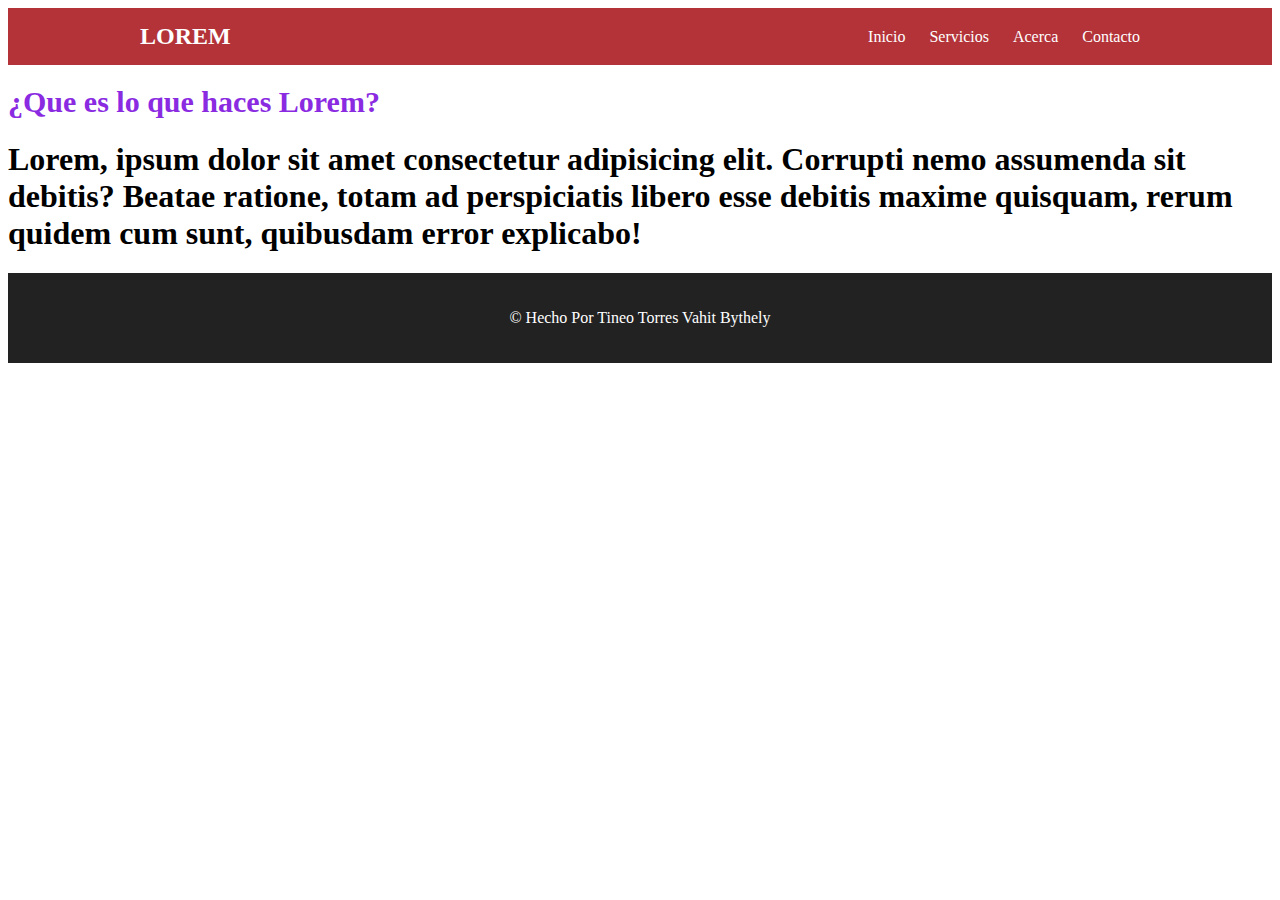
<file: Semana 1 Responsibidad/index.html>
<!DOCTYPE html>
<html lang="es">

<head>
    <meta charset="UTF-8">
    <meta name="viewport" content="width=device-width, initial-scale=1.0">
    <title>Document</title>
    <link rel="stylesheet" href="styles.css">
</head>

<body>
    <header>
        <div class="header-container">
            <h1 class="logo">LOREM</h1>
            <nav class="nav-links">
                <a href="#">Inicio</a>
                <a href="#">Servicios</a>
                <a href="#">Acerca </a>
                <a href="#">Contacto</a>
            </nav>
        </div>
    </header>
    <h1 style="color:blueviolet; background-attachment: fixed; font-size: 30px;">¿Que es lo que haces Lorem?</h1>
    <h1> Lorem, ipsum dolor sit amet consectetur adipisicing elit. Corrupti nemo assumenda sit debitis? Beatae ratione,
        totam ad perspiciatis libero esse debitis maxime quisquam, rerum quidem cum sunt, quibusdam error explicabo!
    </h1>

    <footer>
        <p> &copy; Hecho Por Tineo Torres Vahit Bythely</p>
    </footer>
</body>

</html>
</file>
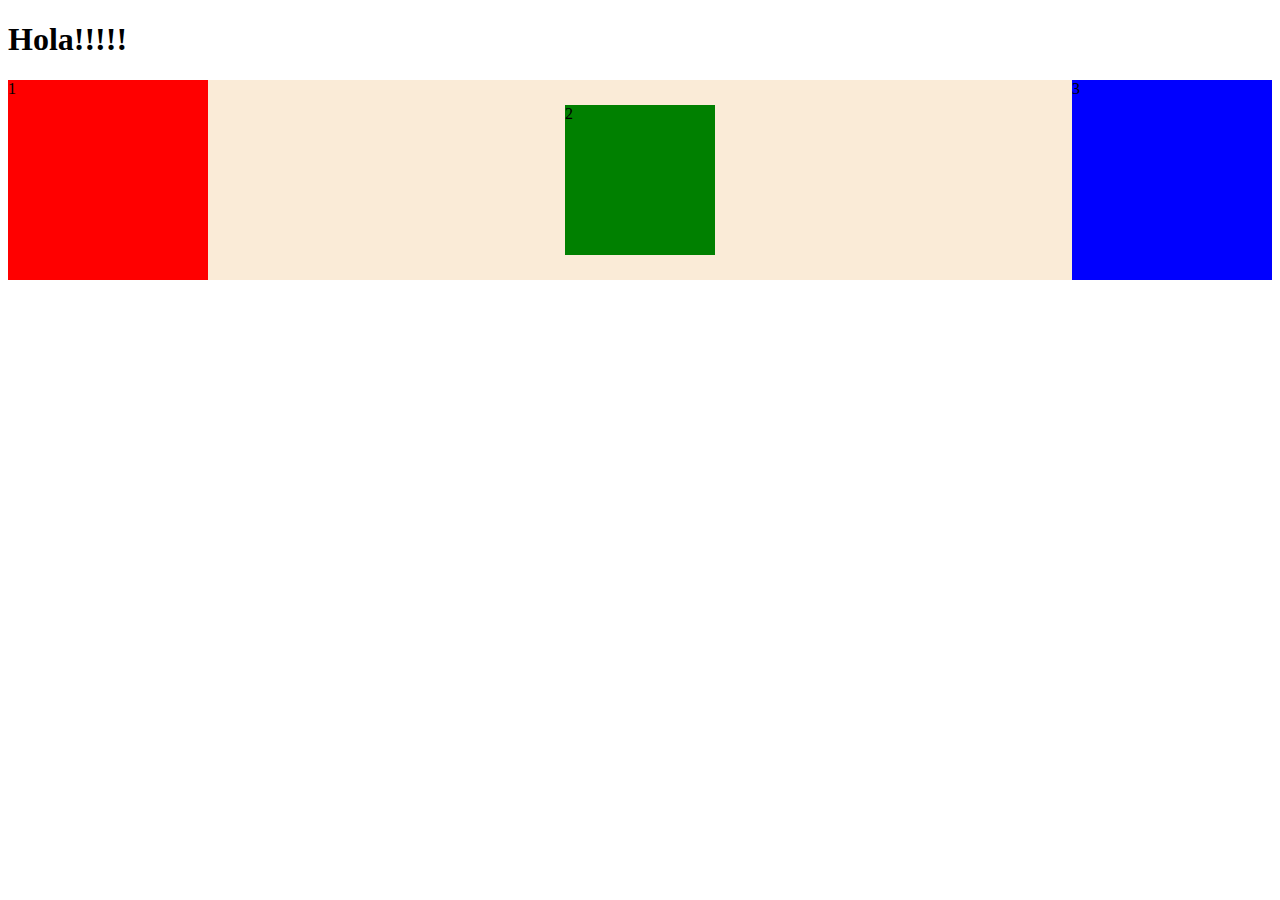
<file: Semana 2/index.html>
<!DOCTYPE html>
<html lang="es">

<head>
    <meta charset="UTF-8">
    <meta name="viewport" content="width=device-width, initial-scale=1.0">
    <title>Document</title>
    <link rel="stylesheet" href="styles.css">
</head>

<body>
    <h1>Hola!!!!!</h1>
    <div class="contenedor, padre">
        <div class="div1">1</div>
        <div class="div2">2</div>
        <div class="div3">3</div>
    </div>

</body>

</html>
</file>
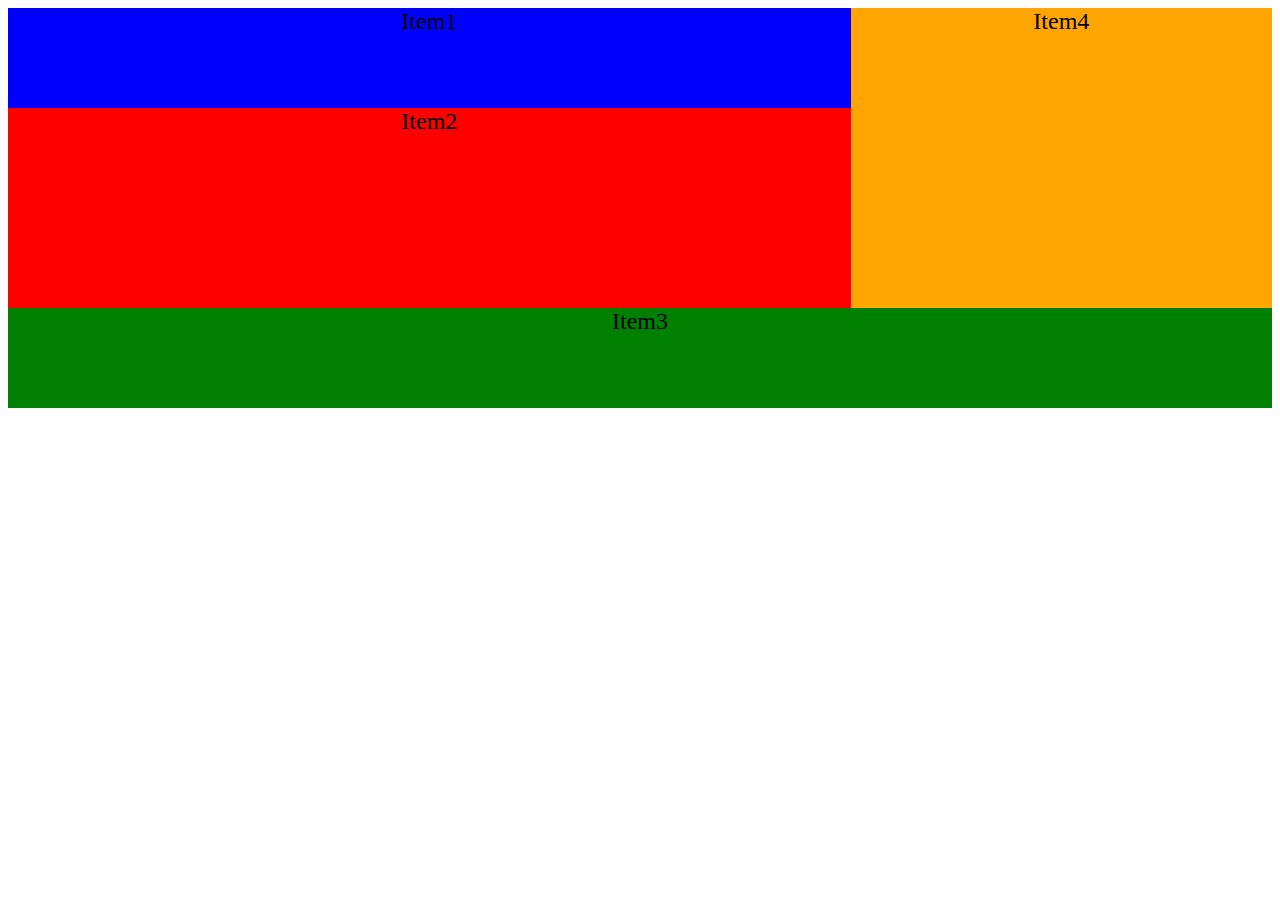
<file: Semana 3/index.html>
<!DOCTYPE html>
<html lang="es">
<head>
    <meta charset="UTF-8">
    <meta name="viewport" content="width=device-width, initial-scale=1.0">
    <title>Document</title>
    <link rel="stylesheet" href="styles2.css">
</head>
<body>
    <!--div.grid>div.*5{Item$}-->
    <div class="grid">
        <div class="a">Item1</div>
        <div class="b">Item2</div>
        <div class="c">Item3</div>
        <div class="d">Item4</div>
    </div>
</body>
</html>
</file>
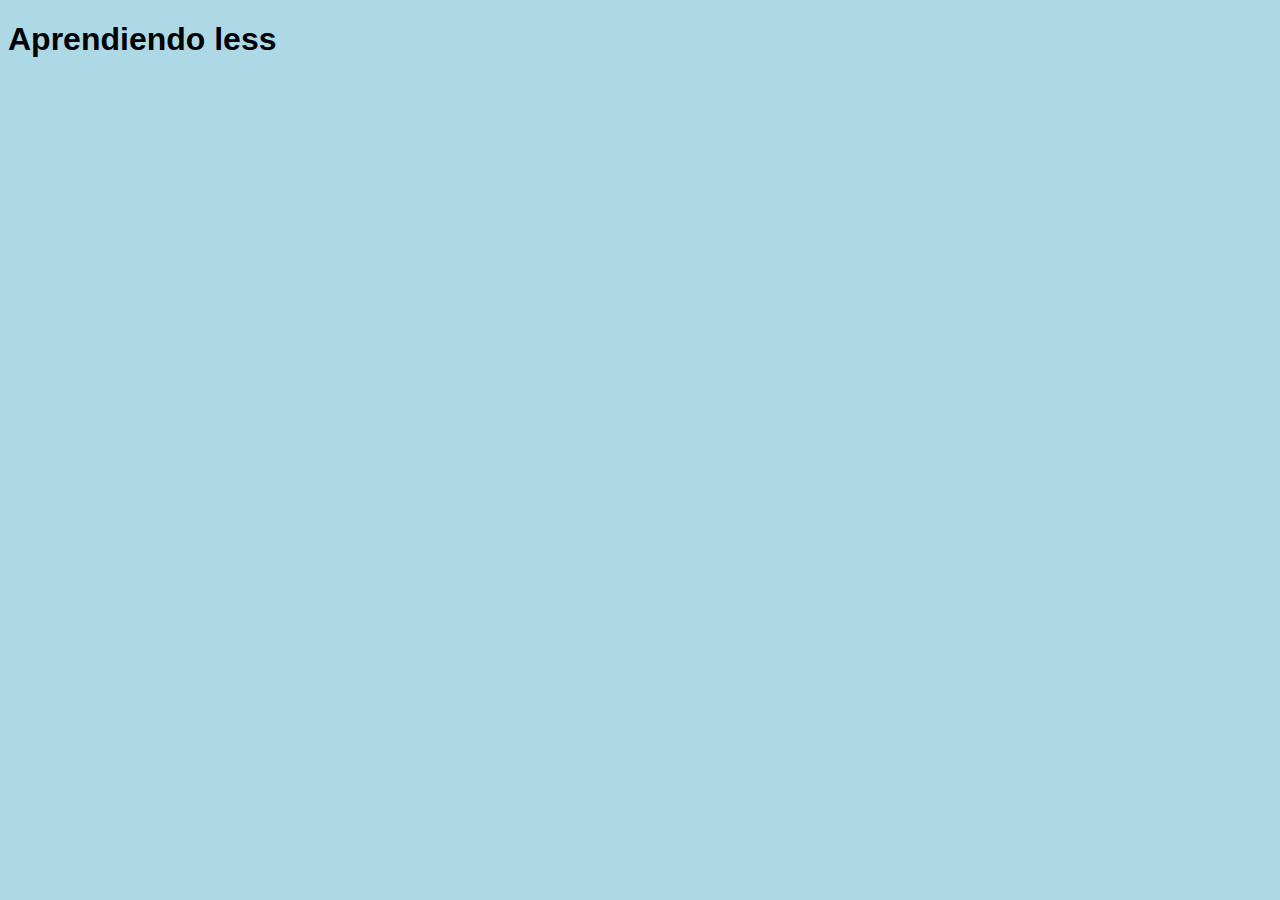
<file: Semana 5 Preprocesador/index.html>
<!DOCTYPE html>
<html lang="es">
<head>
    <meta charset="UTF-8">
    <meta name="viewport" content="width=device-width, initial-scale=1.0">
    <title>less</title>
    <link rel="stylesheet" href="styles.css">
</head>
<body>
    <h1>Aprendiendo less</h1>
    



</body>
</html>
</file>
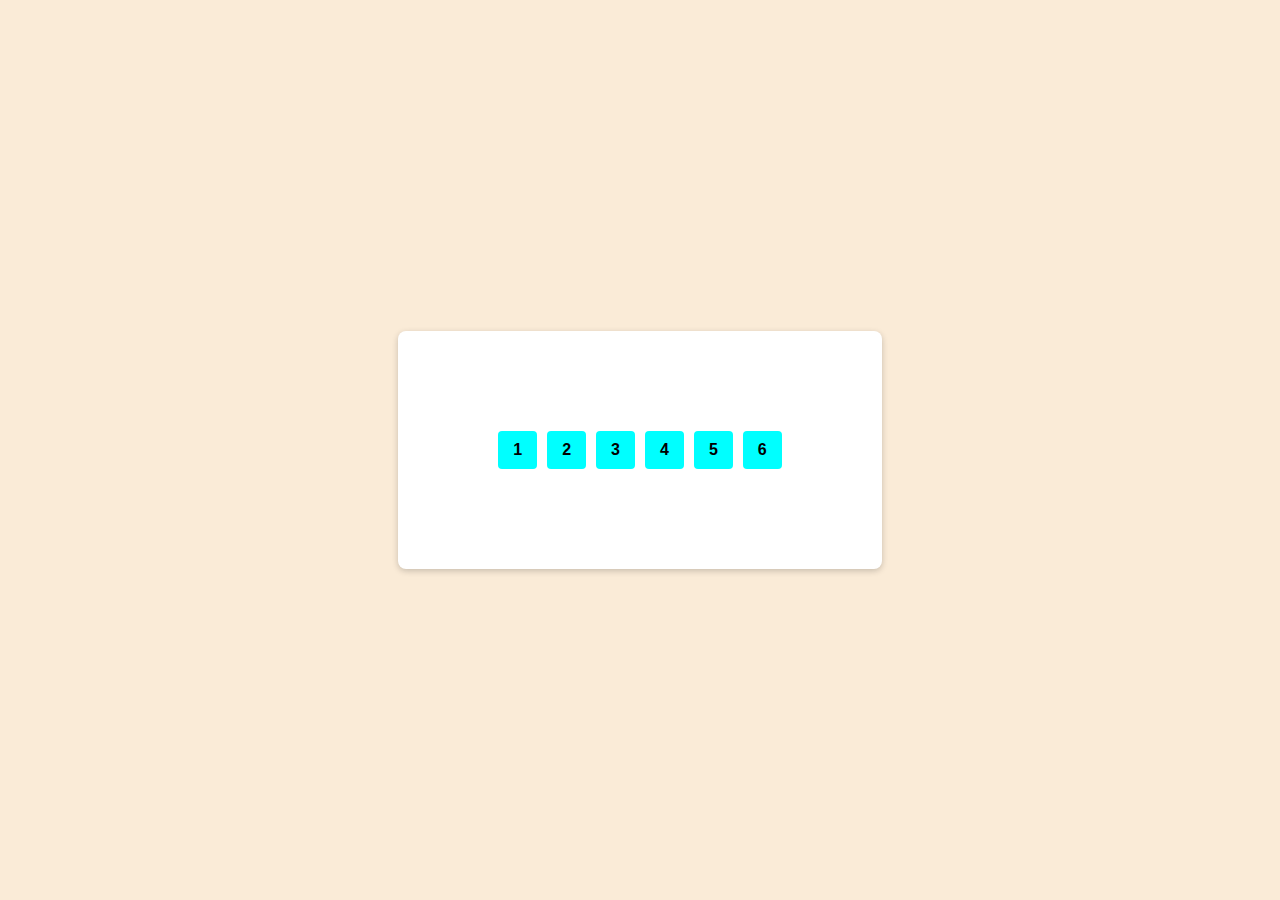
<file: Tarea2/index.html>
<!DOCTYPE html>
<html lang="es">

<head>
    <meta charset="UTF-8">
    <meta name="viewport" content="width=device-width, initial-scale=1.0">
    <title>Document</title>
    <link rel="stylesheet" href="styles.css">
</head>

<body class="body">
    <div class="abuelo">
        <div class="padre">
            <div class="hijo">1</div>
            <div class="hijo">2</div>
            <div class="hijo">3</div>
            <div class="hijo">4</div>
            <div class="hijo">5</div>
            <div class="hijo">6</div>
        </div>
    </div>

</body>

</html>
</file>
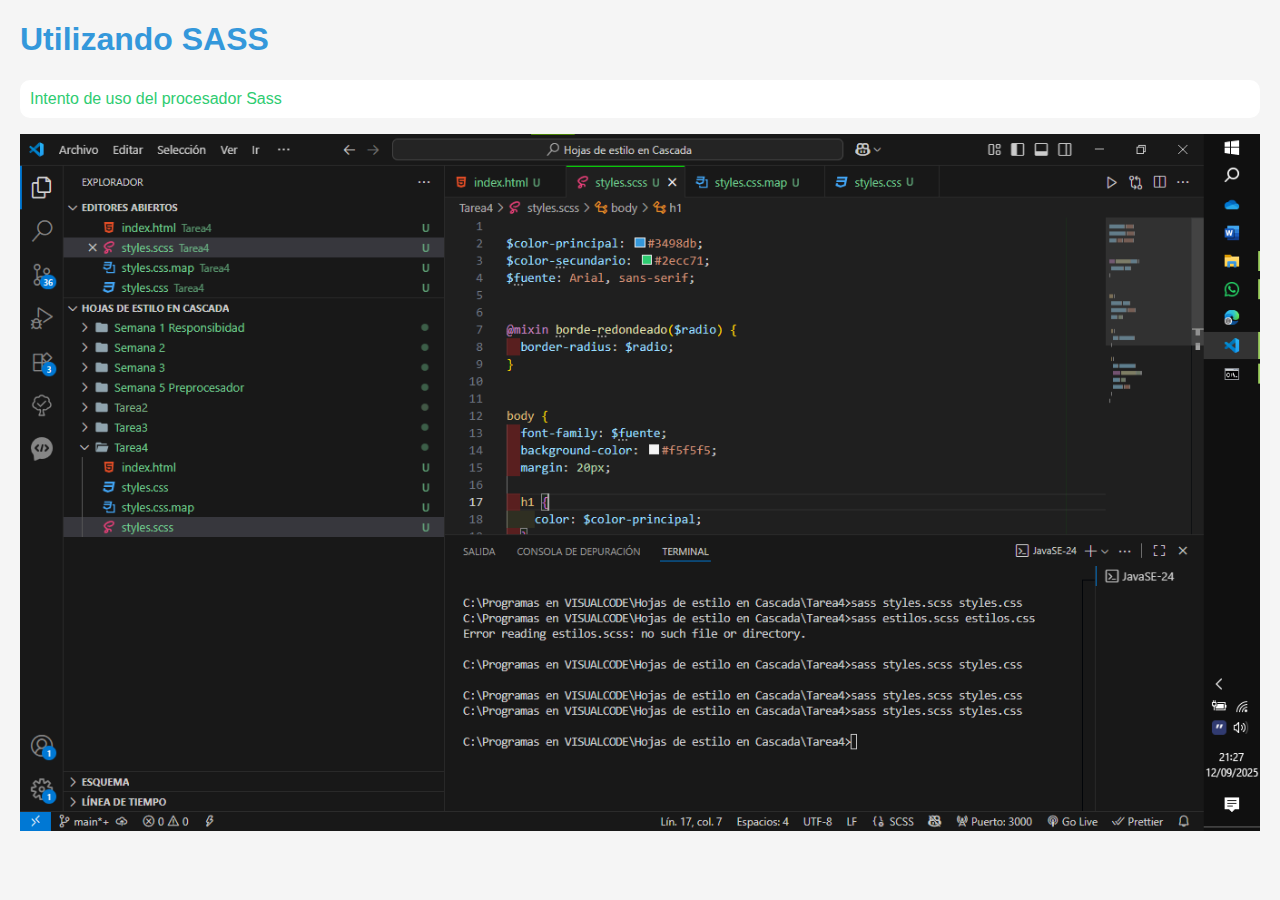
<file: Tarea4/index.html>
<!DOCTYPE html>
<html lang="es">

<head>
    <meta charset="UTF-8">
    <meta name="viewport" content="width=device-width, initial-scale=1.0">
    <title>Document</title>
    <link rel="stylesheet" href="styles.css">
</head>

<body>
    <h1>Utilizando  SASS</h1>
    <p>Intento de uso del procesador Sass</p>
    <img class="img" src="Imagen1.png" alt="Imagen de pruebas">
</body>

</html>
</file>
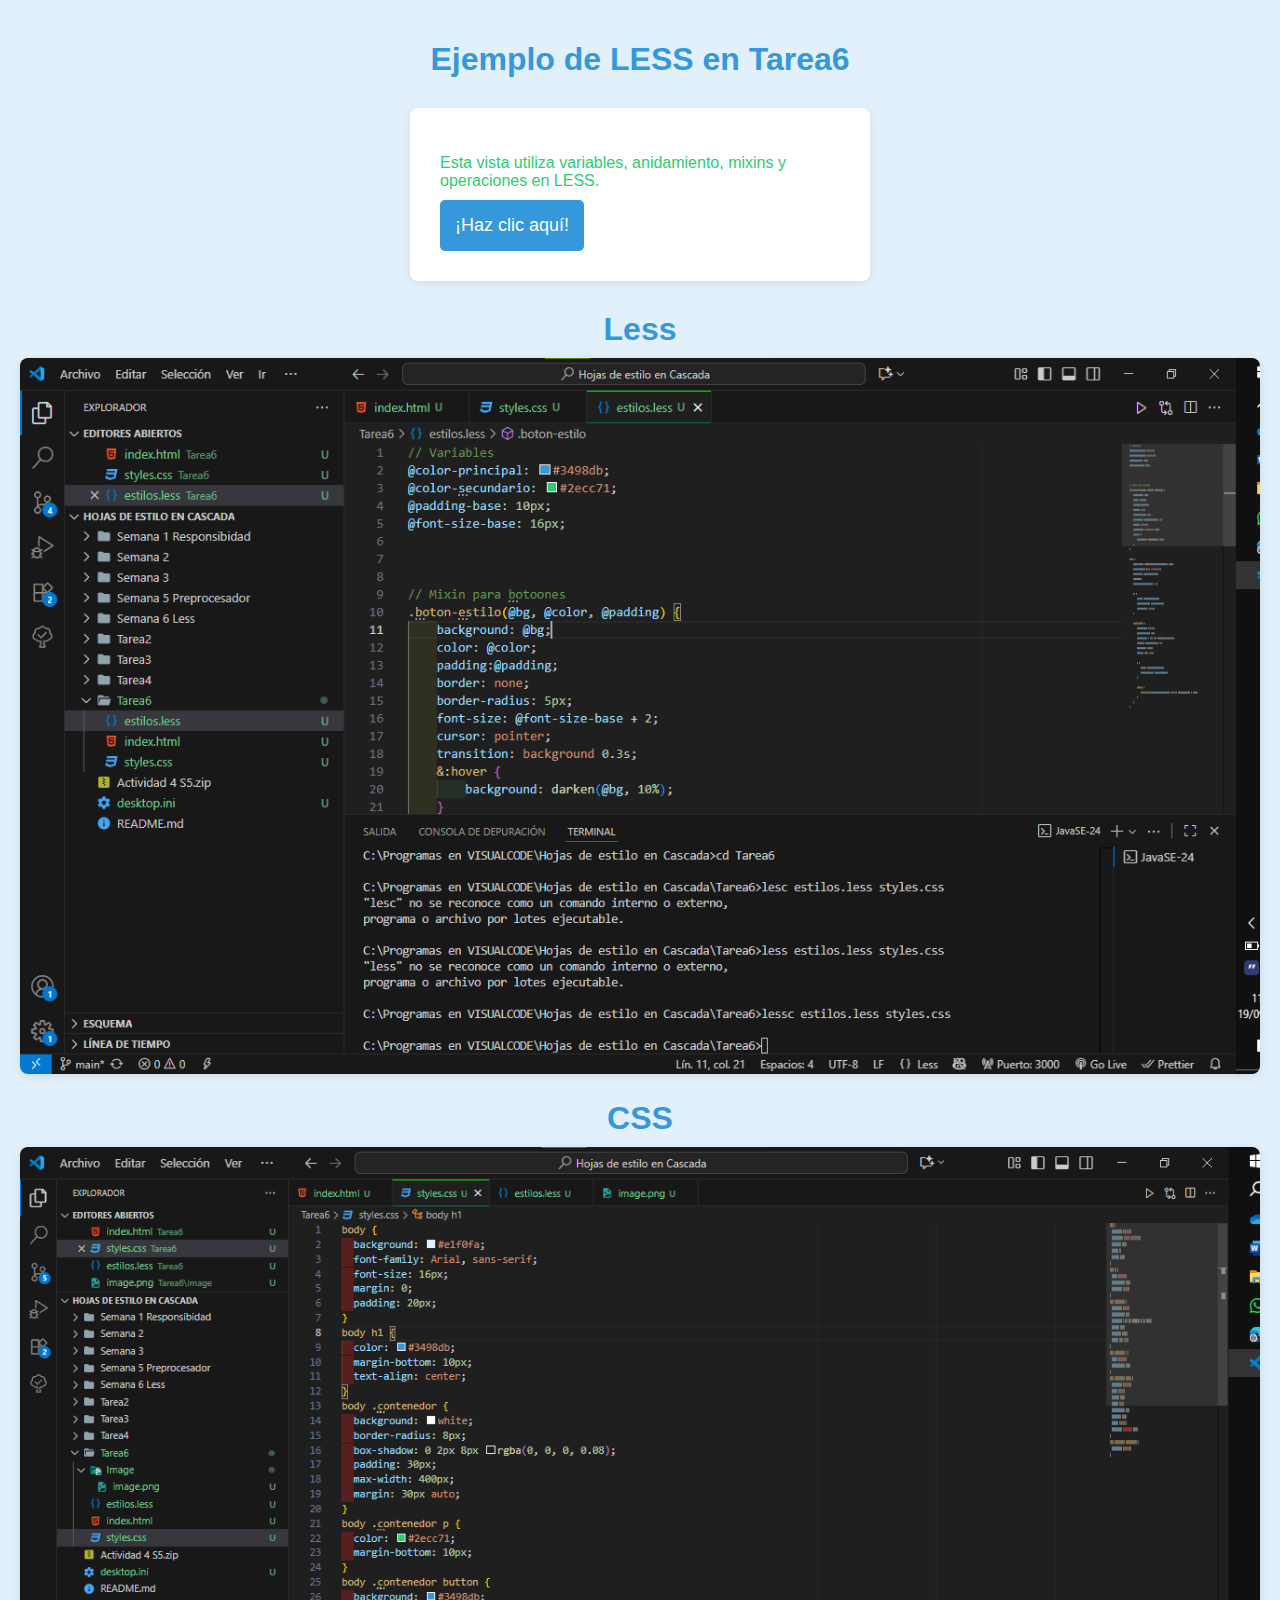
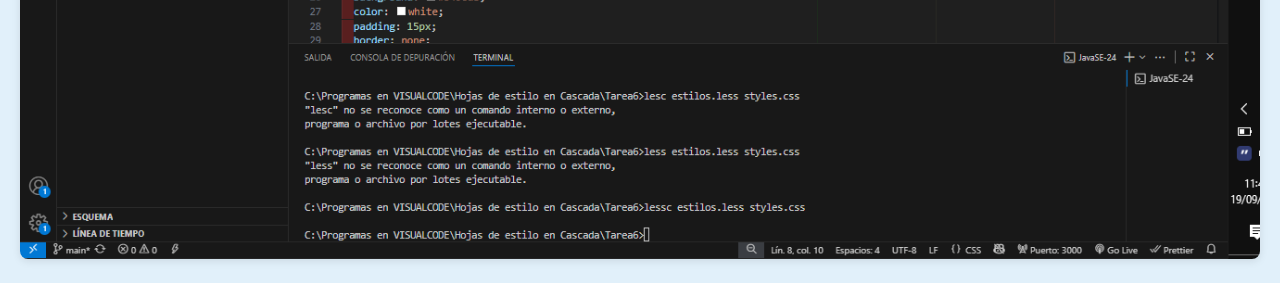
<file: Tarea6/index.html>
<!DOCTYPE html>
<html lang="es">

<head>
    <meta charset="UTF-8">
    <meta name="viewport" content="width=device-width, initial-scale=1.0">
    <title>Vista LESS Sencilla</title>
    <link rel="stylesheet" href="styles.css">
</head>

<body>
    <h1>Ejemplo de LESS en Tarea6</h1>
    <div class="contenedor">
        <p>Esta vista utiliza variables, anidamiento, mixins y operaciones en LESS.</p>
        <button>¡Haz clic aquí!</button>
    </div>

    <div class="contenedor-imagen">
        <h1>Less</h1>
        <img src="Image/image.png" alt="Descripción de la imagen" style="width:auto;height:auto;">
    </div>

    <div class="contenedor-imagen">
        <h1>CSS</h1>
        <img src="Image/image1.png" alt="Descripción de la imagen" style="width:auto;height:auto;">
    </div>


</body>

</html>
</file>
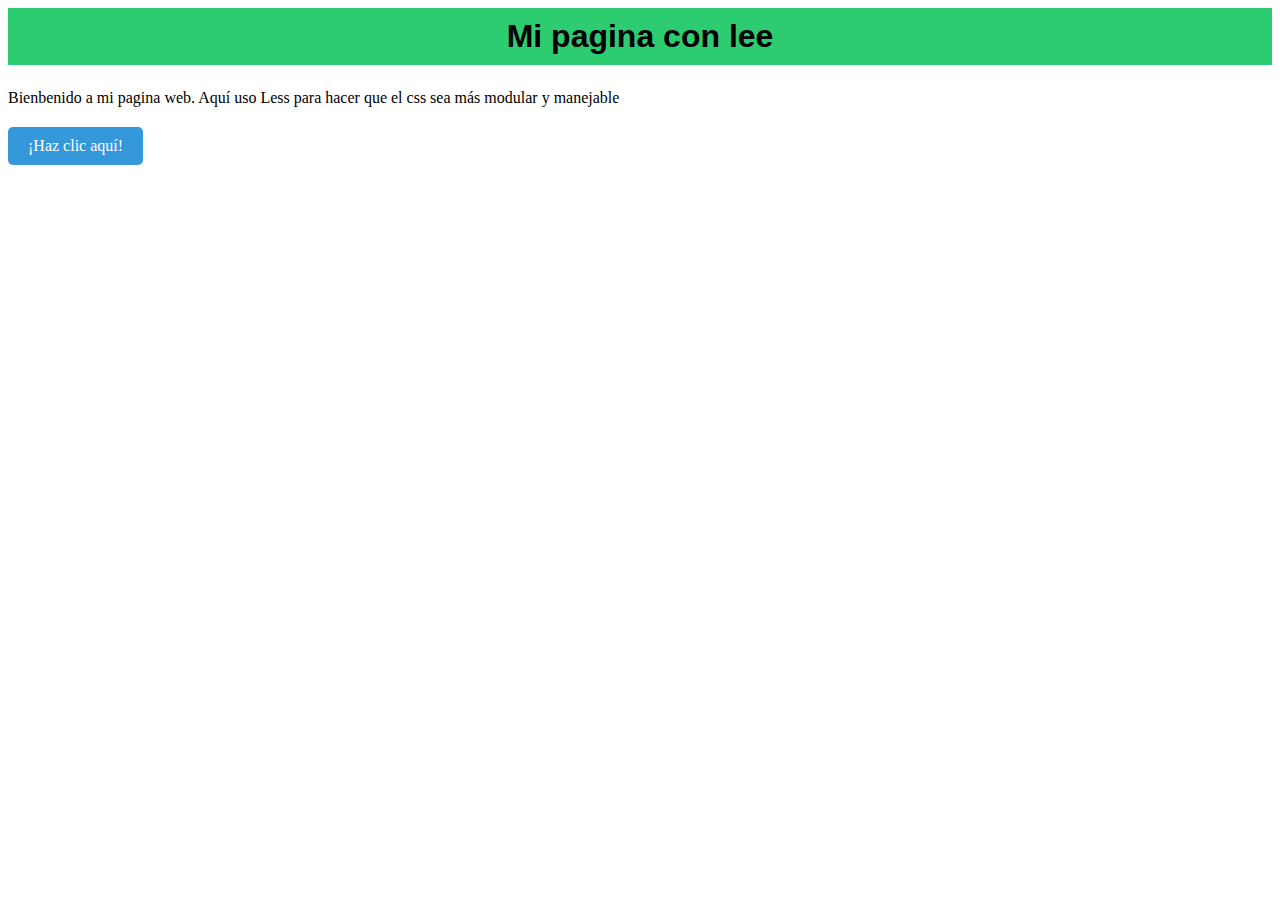
<file: Semana 6 Less/Actividad/index.html>
<!DOCTYPE html>
<html lang="es">

<head>
    <meta charset="UTF-8">
    <meta name="viewport" content="width=device-width, initial-scale=1.0">
    <title>Document</title>
    <link rel="stylesheet" href="pstyles.css">
</head>

<body>
    <header>
        <h1>Mi pagina con lee</h1>
    </header>
    <main>
        <p>
            Bienbenido a mi pagina web. Aquí uso Less para hacer que el css sea más modular y manejable
        </p>
        <a href="#" class="button">¡Haz clic aquí!</a>
    </main>

</body>

</html>
</file>
<file: Semana 1 Responsibidad/styles.css>
header {
    background-color: #b33339;
    color: #fff;
    padding: 15px 0;
}

.header-container {
    max-width: 1000px;
    margin: auto;
    display: flex;
    justify-content: space-between;
    align-items: center;
}

.logo {
    margin: 0;
    font-size: 1.5rem;
}

.nav-links a {
    color: #fff;
    text-decoration: none;
    margin-left: 20px;
    transition: color 0.3s;
}

.nav-links a:hover {
    color: #ff9800;
}

footer {
    background-color: #222;
    color: #fff;
    padding: 20px 0;
    text-align: center;
}

.footer-content {
    max-width: 1000px;
    margin: auto;
    display: flex;
    justify-content: space-between;
    align-items: center;
    flex-wrap: wrap;
}

.footer-content p {
    margin: 0;
    font-size: 14px;
}

.socials {
    display: flex;
    gap: 15px;
}

.socials a {
    color: #fff;
    text-decoration: none;
    transition: color 0.3s;
}

.socials a:hover {
    color: #ff9800;
}


@media (max-width: 768px) {
    .header-container {
        flex-direction: column;
        align-items: center;
    }

    .nav-links a {
        display: block;
        margin: 10px 0;
    }

    .footer-content {
        flex-direction: column;
        text-align: center;
        gap: 10px;
        position: static;
        
    }

    .socials {
        justify-content: center;
        flex-wrap: wrap;
    }

    .socials a {
        margin: 5px 0;
    }
}
@media (min-width: 769px) and (max-width: 1000px) {
  body {
    background-color: lightblue;
  }
}
</file>
<file: Semana 2/styles.css>
.contenedor{
    display: flex; /*Lo pone en horizontal*/
    align-items: center;
    justify-content: space-around;
    width: 100%;
    height: 300px;
    background-color: lightblue;
}
.cuadrado{
    width: 150px;
    height: 150px;
    background-color: pink;
    margin-bottom: 10px;
}
.padre{
    display: flex;
    background-color: antiquewhite;
    flex-direction: row; /*Lo pone en horizontal*/
    align-items: center;
    justify-content: space-between;
}

.div1{
    width: 200px;
    height: 200px;
    background-color: red;
}
.div2{
    width: 150px;
    height: 150px;
    background-color: green;
}
.div3{
    width: 200px;
    height: 200px;
    background-color: blue;
}
</file>
<file: Semana 3/styles2.css>
.grid{
    display: grid;
    height: 400px;
    font-size: 1.5em;
    text-align: center;
    grid-template-columns: repeat(6,1fr);
    grid-template-rows: 100px 200px 1fr;
}
.a{
    background-color: blue;
    grid-column: 1/5;
    grid-row: 1/2;
}
.b{
    background-color: red;
    grid-column: 1/5;
    grid-row: 2/3;
}
.c{
    background-color: green;
    grid-column: 1/7;
    grid-row: 3/4;
}
.d{
    background-color: orange;
    grid-column: 5/7;
    grid-row: 1/3;
}
</file>
<file: Semana 5 Preprocesador/styles.css>
h1 {
  font-family: arial;
}
body {
  background-color: lightblue;
}
</file>
<file: Tarea2/styles.css>
body {
    margin: 0;
    padding: 0;
    background-color: antiquewhite;
    font-family: Arial, sans-serif;
}
.abuelo{
    display: flex;
    justify-content: center;
    align-items: center;
    height: 100vh; /* centra verticalmente */
}
.padre{
    background-color: white;
    padding: 100px;
    border-radius: 8px;
    box-shadow: 0px 2px 6px rgba(0, 0, 0, 0.2);
    display: flex;
    gap: 10px; /* espacio entre hijos */
}
.hijo{
    background-color: cyan;
    padding: 10px 15px;
    border-radius: 4px;
    font-weight: bold;
    cursor: default;

}
</file>
<file: Tarea4/styles.css>
body {
  font-family: Arial, sans-serif;
  background-color: #f5f5f5;
  margin: 20px;
}
body h1 {
  color: #3498db;
}
body p {
  color: #2ecc71;
  border-radius: 10px;
  padding: 10px;
  background: white;
}
.img{
    width: 100%;
    height: 100%;
}

/*# sourceMappingURL=styles.css.map */
</file>
<file: Tarea6/styles.css>
body {
  background: #e1f0fa;
  font-family: Arial, sans-serif;
  font-size: 16px;
  margin: 0;
  padding: 20px;
}
body h1 {
  color: #3498db;
  margin-bottom: 10px;
  text-align: center;
}
body .contenedor {
  background: white;
  border-radius: 8px;
  box-shadow: 0 2px 8px rgba(0, 0, 0, 0.08);
  padding: 30px;
  max-width: 400px;
  margin: 30px auto;
}
body .contenedor p {
  color: #2ecc71;
  margin-bottom: 10px;
}
body .contenedor button {
  background: #3498db;
  color: white;
  padding: 15px;
  border: none;
  border-radius: 5px;
  font-size: 18px;
  cursor: pointer;
  transition: background 0.3s;
}
body .contenedor button:hover {
  background: #217dbb;
}
.contenedor-imagen {
  width: 100%;
  height: auto;
  text-align: center;
  margin-top: 20px;
}
.contenedor-imagen img {
  max-width: 100%;
  height: auto;
  border-radius: 8px;
  box-shadow: 0 2px 8px rgba(0, 0, 0, 0.1);
}
</file>
<file: Semana 6 Less/Actividad/pstyles.css>
.container {
  width: 80%;
  margin: 0 auto;
  padding: 20px;
  background-color: #3498db;
  color: white;
  border-radius: 5px;
  -webkit-border-radius: 5px;
  -moz-border-radius: 5px;
}
header {
  background-color: #2ecc71;
  padding: 10px 0;
  text-align: center;
}
header h1 {
  font-family: "Arial", sans-serif;
  font-size: 2em;
  margin: 0;
}
main {
  margin: 20px 0;
}
main p {
  line-height: 1.6;
}
.button {
  display: inline-block;
  padding: 10px 20px;
  color: white;
  background-color: #3498db;
  text-decoration: none;
  border-radius: 5px;
  -webkit-border-radius: 5px;
  -moz-border-radius: 5px;
}
.button:hover {
  background-color: #217dbb;
}
</file>
